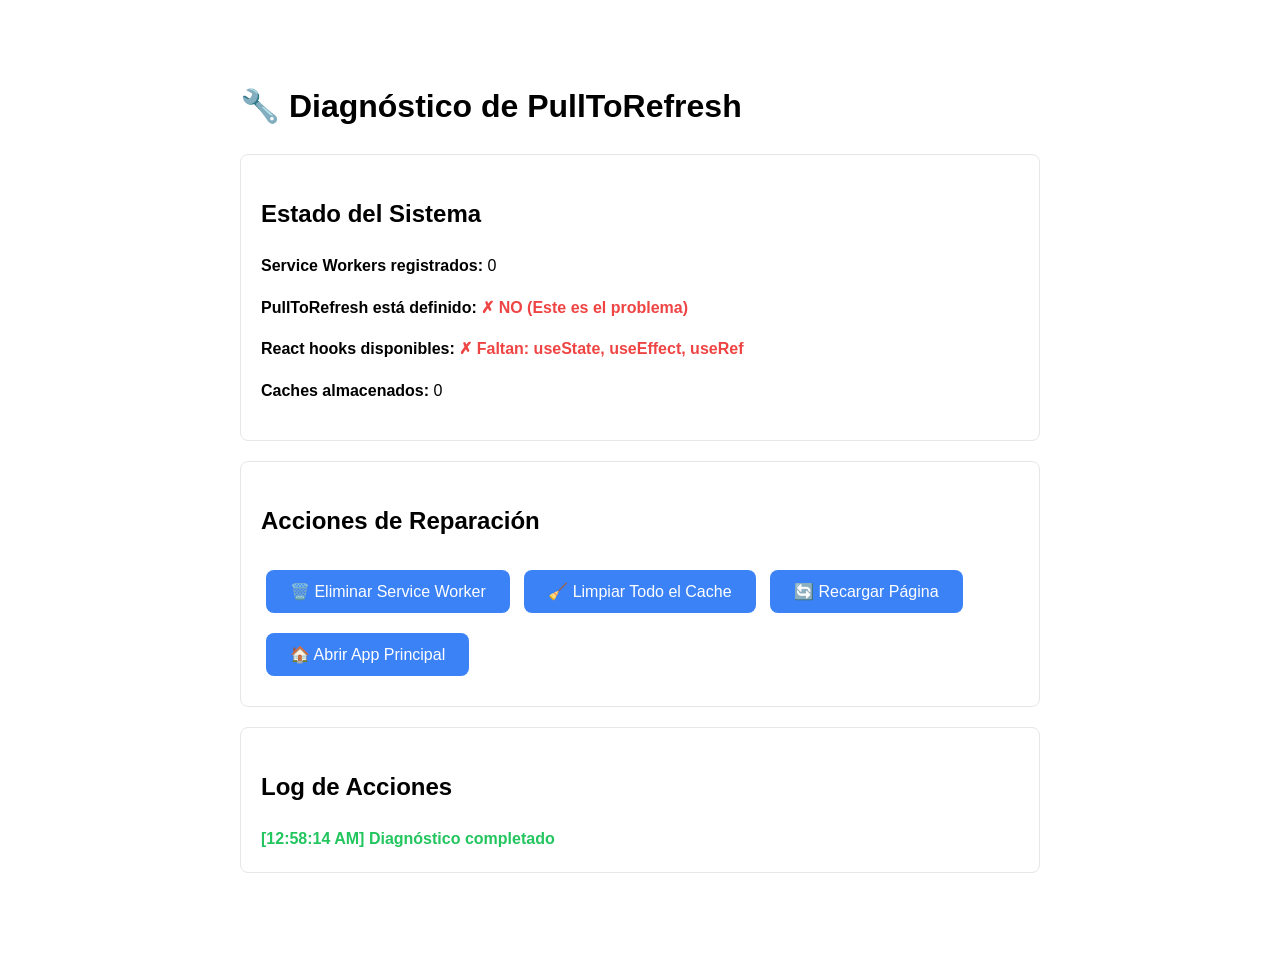
<file: diagnostico.html>
<!DOCTYPE html>
<html lang="es">
<head>
  <meta charset="UTF-8">
  <meta name="viewport" content="width=device-width, initial-scale=1.0">
  <title>Diagnóstico - PullToRefresh</title>
  <style>
    body {
      font-family: -apple-system, BlinkMacSystemFont, "Segoe UI", Roboto, sans-serif;
      max-width: 800px;
      margin: 40px auto;
      padding: 20px;
      line-height: 1.6;
    }
    .success { color: #22c55e; font-weight: bold; }
    .error { color: #ef4444; font-weight: bold; }
    .warning { color: #f59e0b; font-weight: bold; }
    button {
      background: #3b82f6;
      color: white;
      border: none;
      padding: 12px 24px;
      border-radius: 8px;
      cursor: pointer;
      font-size: 16px;
      margin: 10px 5px;
    }
    button:hover { background: #2563eb; }
    button:active { background: #1d4ed8; }
    pre {
      background: #f3f4f6;
      padding: 15px;
      border-radius: 8px;
      overflow-x: auto;
    }
    .section {
      border: 1px solid #e5e7eb;
      padding: 20px;
      margin: 20px 0;
      border-radius: 8px;
    }
  </style>
</head>
<body>
  <h1>🔧 Diagnóstico de PullToRefresh</h1>
  
  <div class="section">
    <h2>Estado del Sistema</h2>
    <div id="diagnostico-resultado"></div>
  </div>

  <div class="section">
    <h2>Acciones de Reparación</h2>
    <button onclick="limpiarServiceWorker()">🗑️ Eliminar Service Worker</button>
    <button onclick="limpiarCache()">🧹 Limpiar Todo el Cache</button>
    <button onclick="recargarPagina()">🔄 Recargar Página</button>
    <button onclick="abrirAppPrincipal()">🏠 Abrir App Principal</button>
  </div>

  <div class="section">
    <h2>Log de Acciones</h2>
    <div id="log"></div>
  </div>

  <script>
    function log(mensaje, tipo = 'info') {
      const logDiv = document.getElementById('log');
      const timestamp = new Date().toLocaleTimeString();
      const classMap = { success: 'success', error: 'error', warning: 'warning' };
      logDiv.innerHTML += `<div class="${classMap[tipo] || ''}">[${timestamp}] ${mensaje}</div>`;
    }

    async function diagnosticar() {
      const resultado = document.getElementById('diagnostico-resultado');
      let html = '';

      // 1. Check Service Worker
      if ('serviceWorker' in navigator) {
        const registrations = await navigator.serviceWorker.getRegistrations();
        html += `<p><strong>Service Workers registrados:</strong> ${registrations.length}</p>`;
        registrations.forEach((reg, i) => {
          html += `<p class="warning">SW ${i + 1}: ${reg.scope} (Estado: ${reg.active ? 'activo' : 'inactivo'})</p>`;
        });
      }

      // 2. Check PullToRefresh
      html += `<p><strong>PullToRefresh está definido:</strong> `;
      if (typeof PullToRefresh !== 'undefined') {
        html += `<span class="success">✓ SÍ</span></p>`;
      } else {
        html += `<span class="error">✗ NO (Este es el problema)</span></p>`;
      }

      // 3. Check React hooks
      html += `<p><strong>React hooks disponibles:</strong> `;
      const hooks = ['useState', 'useEffect', 'useRef'];
      const missingHooks = hooks.filter(h => typeof window[h] === 'undefined');
      if (missingHooks.length === 0) {
        html += `<span class="success">✓ Todos disponibles</span></p>`;
      } else {
        html += `<span class="error">✗ Faltan: ${missingHooks.join(', ')}</span></p>`;
      }

      // 4. Check cache storage
      if ('caches' in window) {
        const cacheNames = await caches.keys();
        html += `<p><strong>Caches almacenados:</strong> ${cacheNames.length}</p>`;
        cacheNames.forEach(name => {
          html += `<p class="warning">Cache: ${name}</p>`;
        });
      }

      resultado.innerHTML = html;
    }

    async function limpiarServiceWorker() {
      if ('serviceWorker' in navigator) {
        const registrations = await navigator.serviceWorker.getRegistrations();
        let count = 0;
        for (const reg of registrations) {
          await reg.unregister();
          count++;
        }
        log(`✓ ${count} Service Worker(s) eliminado(s)`, 'success');
        diagnosticar();
      } else {
        log('Service Worker no soportado en este navegador', 'warning');
      }
    }

    async function limpiarCache() {
      if ('caches' in window) {
        const cacheNames = await caches.keys();
        let count = 0;
        for (const name of cacheNames) {
          await caches.delete(name);
          count++;
        }
        log(`✓ ${count} cache(s) eliminado(s)`, 'success');
        diagnosticar();
      }
      
      // También limpiar localStorage y sessionStorage
      localStorage.clear();
      sessionStorage.clear();
      log('✓ LocalStorage y SessionStorage limpiados', 'success');
    }

    function recargarPagina() {
      log('Recargando página...', 'info');
      setTimeout(() => {
        window.location.reload(true);
      }, 500);
    }

    function abrirAppPrincipal() {
      log('Abriendo app principal...', 'info');
      setTimeout(() => {
        window.location.href = '/';
      }, 500);
    }

    // Ejecutar diagnóstico al cargar
    diagnosticar();
    log('Diagnóstico completado', 'success');
  </script>
</body>
</html>
</file>
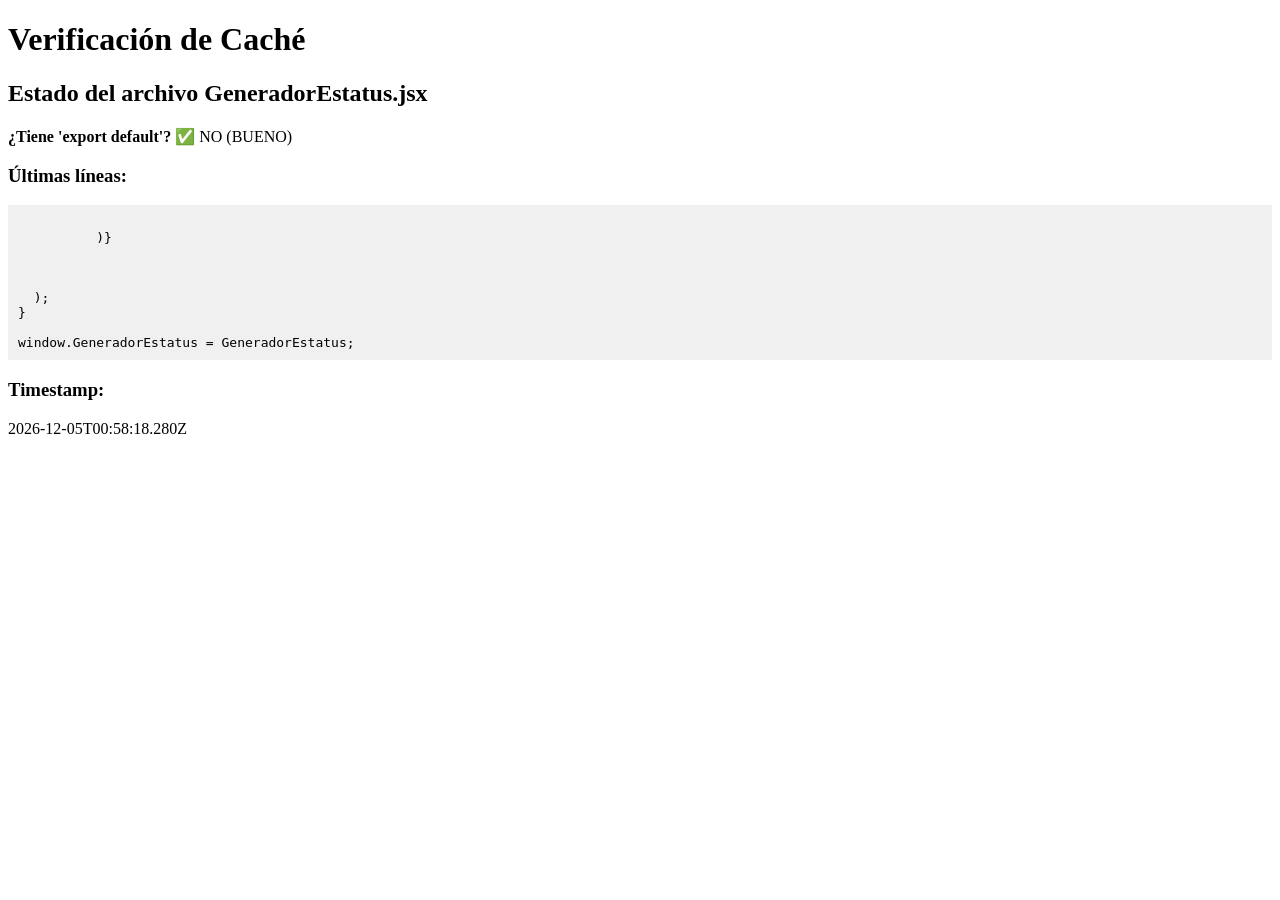
<file: version-check.html>
<!DOCTYPE html>
<html>
<head>
  <title>Verificación de Versión</title>
</head>
<body>
  <h1>Verificación de Caché</h1>
  <div id="info"></div>
  <script>
    fetch('/js/components/GeneradorEstatus.jsx?v=152&_=' + Date.now())
      .then(r => r.text())
      .then(text => {
        const hasExport = text.includes('export default');
        const lastLines = text.split('\n').slice(-10).join('\n');
        document.getElementById('info').innerHTML = `
          <h2>Estado del archivo GeneradorEstatus.jsx</h2>
          <p><strong>¿Tiene 'export default'?</strong> ${hasExport ? '❌ SÍ (MALO)' : '✅ NO (BUENO)'}</p>
          <h3>Últimas líneas:</h3>
          <pre style="background: #f0f0f0; padding: 10px;">${lastLines}</pre>
          <h3>Timestamp:</h3>
          <p>${new Date().toISOString()}</p>
        `;
      });
  </script>
</body>
</html>
</file>
